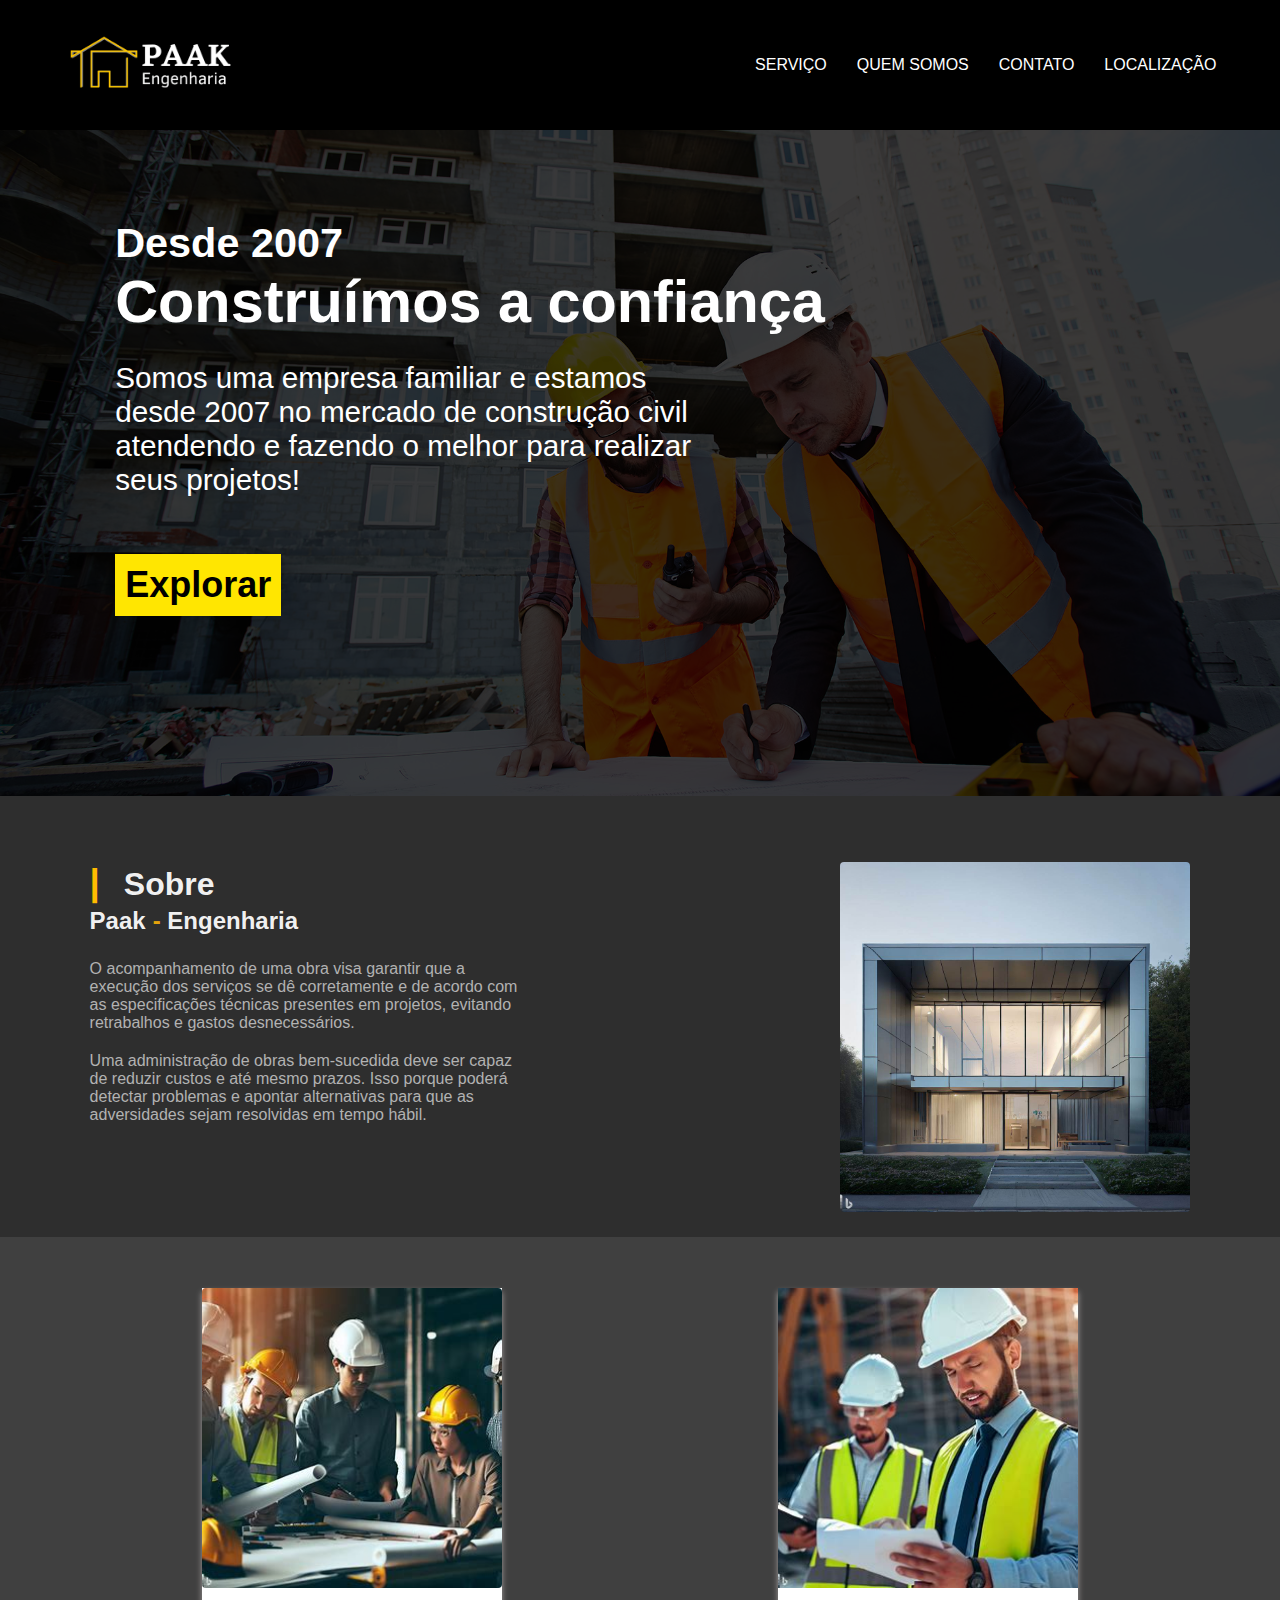
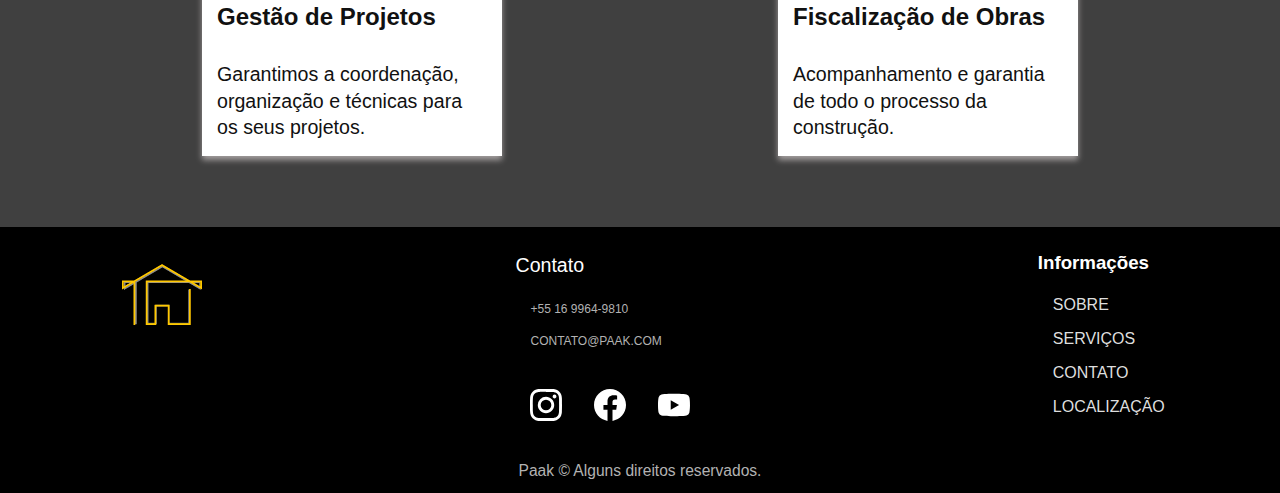
<file: index.html>
<!DOCTYPE html>
<html lang="pt-br">

<head>
  <meta charset="UTF-8">
  <meta http-equiv="X-UA-Compatible" content="IE=edge">
  <meta name="viewport" content="width=device-width, initial-scale=1.0">
  <link rel="stylesheet" href="https://cdnjs.cloudflare.com/ajax/libs/font-awesome/6.4.0/css/all.min.css
    ">
  <link rel="stylesheet" href="style.css">
  <title>PaaK - Pagina Inicial</title>
  <!-- Google tag (gtag.js) -->
<script async src="https://www.googletagmanager.com/gtag/js?id=G-ETNY8XRZ1D"></script>
<script>
  window.dataLayer = window.dataLayer || [];
  function gtag(){dataLayer.push(arguments);}
  gtag('js', new Date());

  gtag('config', 'G-ETNY8XRZ1D');
</script>
</head>

<body>
  <header>
    <nav>

      <a href="./index.html" class="logo logo-img"></a>
      <div class="menu-btns">
        <div class="hamburger-menu">
          <i class="fas fa-bars"></i>
        </div>
        <div class="close-menu hide">
          <i class="fas fa-times"></i>
        </div>
      </div>
      <ul class="menu">
        <li>
          <a href="" class="dropbtn">Serviço <span></span></a>
          <ul class="menu-dropdown  ">
            <li><a href="./gestao-de-projetos.html">Gestão de Projetos</a></li>
            <li><a href="./fiscalizacao-obra.html">Fiscalização de Obra</a></li>
          </ul>
        </li>
        <li><a href="./quemsomos.html">Quem Somos</a></li>
        <li><a href="./contato.html">Contato</a></li>
        <li><a href="contato.html#localizacao">Localização</a></li>
      </ul>
      <ul class="menu-h">
        <li>
          <a href="" class="dropbtn">Serviço <span></span></a>
          <ul class="  ">
            <li><a href="./gestao-de-projetos.html">Gestão de Projetos</a></li>
            <li><a href="./fiscalizacao-obra.html">Fiscalização de Obra</a></li>
          </ul>
        </li>
        <li><a href="./quemsomos.html">Quem Somos</a></li>
        <li><a href="./contato.html">Contato</a></li>
        <li><a href="contato.html#localizacao">Localização</a></li>
      </ul>
    </nav>
  </header>

  <main id="menuSlide">
    <div id="layout" class="">
      <button class="botao trs prev"></button>
      <button class=" botao trs next"></button>

      <div id="slider">
        <div class="slide slide1 trs ativo">
          <div class="conteudo-slide">

            <h1>Desde 2007</h1>
            <h2>Construímos a confiança</h2>
            <p>Somos uma empresa familiar e estamos desde 2007 no mercado de construção civil atendendo e fazendo o
              melhor
              para realizar seus projetos! </p>
            <div class="botao">

              <span>Explorar</span>
            </div>
          </div>
        </div>

        <div class="slide slide2 trs">

          <div class="conteudo-slide2">

            <h1 class="font-slider-A "> Precisão na Edificação</h1>
            <h2 class="font-slider-B">"Alta precisão na construção garante segurança, funcionalidade e espaços
              customizáveis."</h2>


          </div>
        </div>

        <div class="slide slide3 trs">

          <div class="conteudo-slide3 ">

            <h1 class="font-slider-B">Explore, construa, transforme!</h1>
            <h2 class="font-slider-A"> "Descubra o poder da inovação e da excelência conosco!"</h2>

          </div>
        </div>
      </div>
    </div>

  </main>

  <!-- fim do conteudo do slide -->
  <section class="introducao-bg --cor-primaria">


    <div class="introducao container">
      <div class="introducao-sobre">
        <h1 class="cor-1"> <span class="barra-titulo">|</span> Sobre </h1>
        <h2 class="cor-1"> Paak<span class=" barra-sub-titulo cor-p2">-</span> Engenharia</h2>

        <p class=" cor-5">O acompanhamento de uma obra visa garantir que a execução dos serviços se dê corretamente e de
          acordo com as especificações técnicas presentes em projetos, evitando retrabalhos e gastos desnecessários.</p>
        <p class=" cor-5">Uma administração de obras bem-sucedida deve ser capaz de reduzir custos e até mesmo prazos.
          Isso porque poderá detectar problemas e apontar alternativas para que as adversidades sejam resolvidas em
          tempo hábil. </p>


      </div>
      <div class="intro-img">
        <img src="img/Paak-quemsomos.jpeg" alt="">
      </div>
    </div>

  </section>



  <section class="slide-servico ">
    <div class="slide-container">
      <article class="card first-card">
        <a href="./gestao-de-projetos.html"> <img src="./img/gestao-de-projetos.jpg" alt="Imagem 1">
        </a>
        <div class="cont-card">
          <h2 class="">Gestão de Projetos</h2>
          <p class="font-2-m">Garantimos a coordenação, organização e técnicas para os seus projetos.</p>
        </div>
      </article>
      

      <article class="card ">
        <a href="./fiscalizacao-obra.html">
          <img src="./img/fiscalizacao-obra.jpeg" alt="Imagem 3">
        </a>
        <div class="cont-card">

          <h2 class="">Fiscalização de Obras</h2>
          <p class="font-2-m ">Acompanhamento e garantia de todo o processo da construção.</p>
        </div>
      </article>

    </div>
  </section>




  <footer class="footer-bg">
    <div class="footer container">
      <a href="./index.html"><img src="./img/Logo-imagem.png" alt="" class="logo-footer active"></a>
      <div class="footer-contato">
        <h3 class="font-2-m cor-0">Contato</h3>
        <ul class="font-2-1 ">
          <li><a href="tel:+552199999999">+55 16 9964-9810</a></li>
          <li><a href="contato@paak.com">contato@paak.com</a></li>

        </ul>
        <div class="footer-redes cor-1">
          <a href="./">
            <img src="./img/redes/instagram.svg" alt="Instagram">
          </a>
          <a href="./">
            <img src="./img/redes/facebook.svg" alt="Facebook">
          </a>
          <a href="./">
            <img src="./img/redes/youtube.svg" alt="Youtube">
          </a>
        </div>
      </div>
      <div class="footer-informacoes">
        <h3 class=" cor-0">Informações</h3>

        <ul class="menu-footer ">
          <li><a href="">Sobre</a></li>
          <li><a href="">Serviços</a></li>
          <li><a href="">Contato</a></li>
          <li><a href="">Localização</a></li>
        </ul>

      </div>
      <p class="footer-copy font-2-xs  cor-5">Paak © Alguns direitos reservados.</p>
    </div>
  </footer>


  <script src="./script-menu-h.js"></script>
  <script src="./script.js"></script>
  <script src="./card-servico.js"></script>


</body>

</html>
</file>
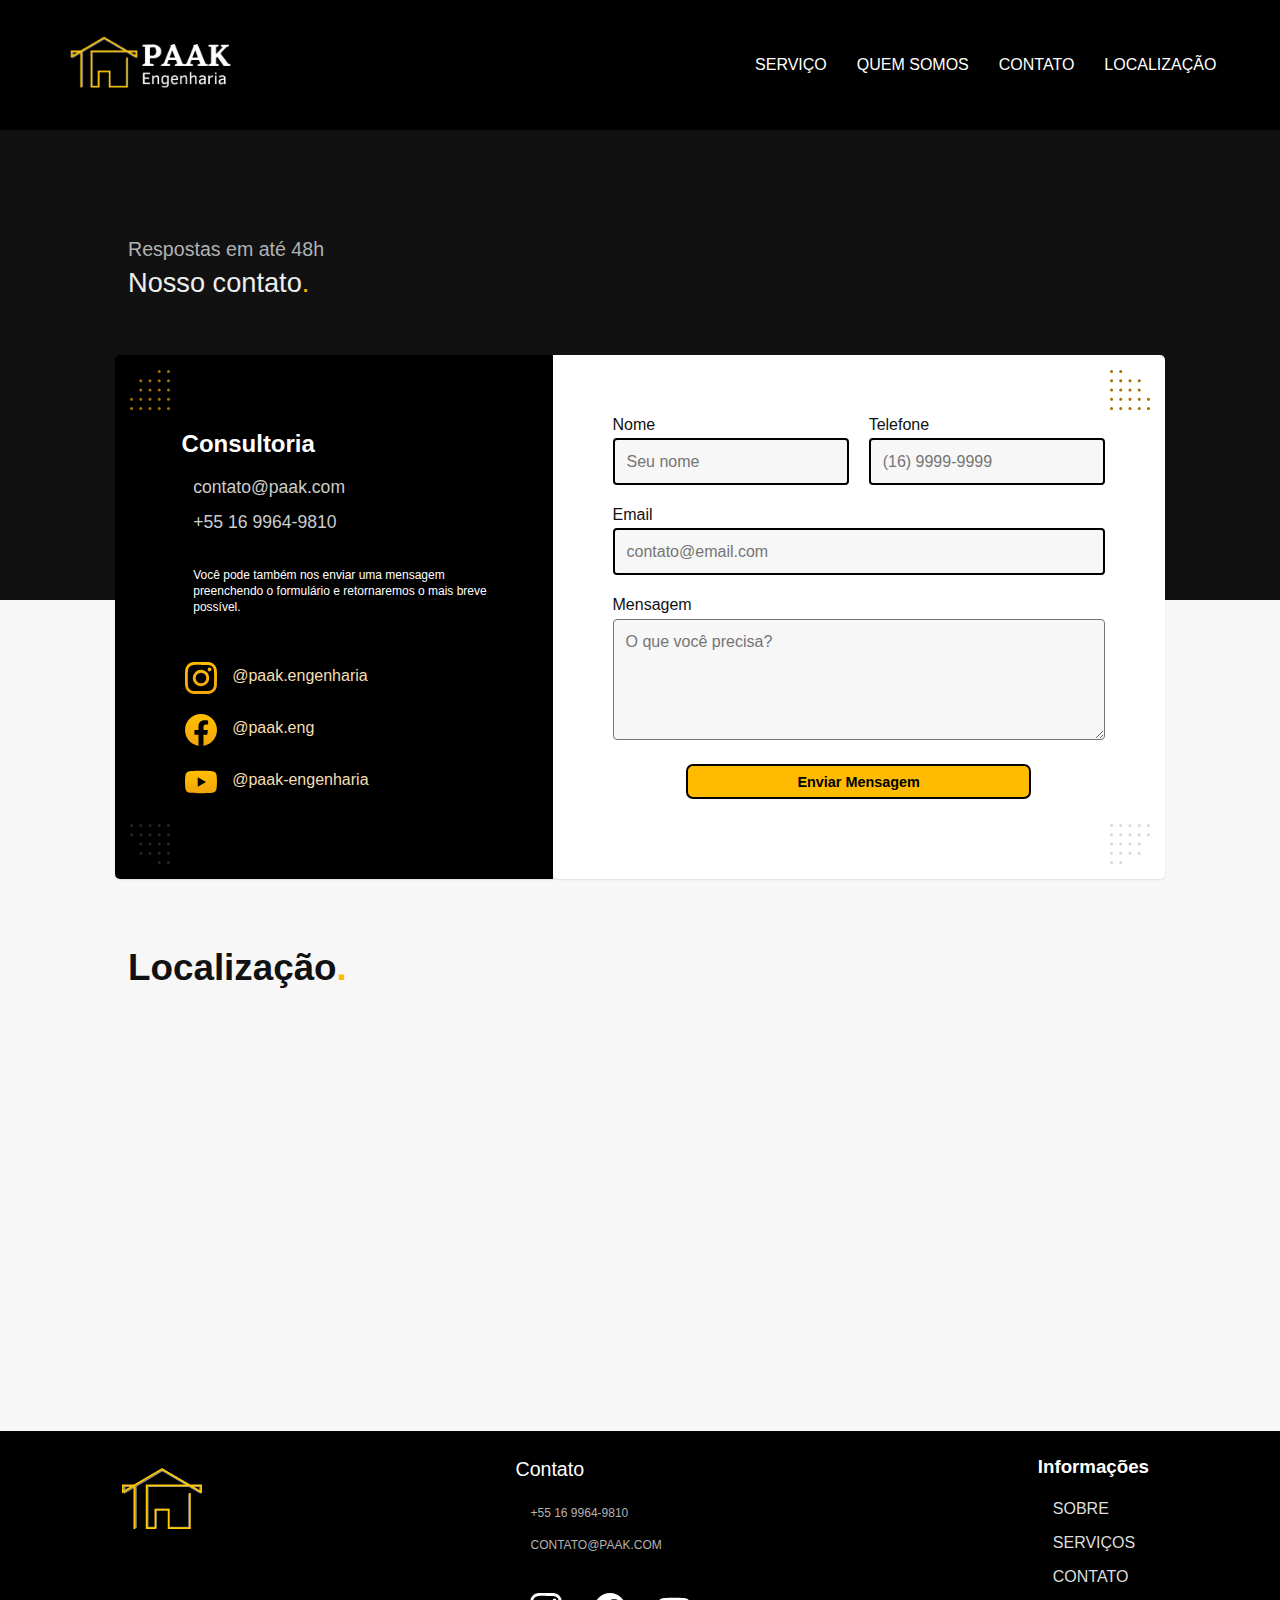
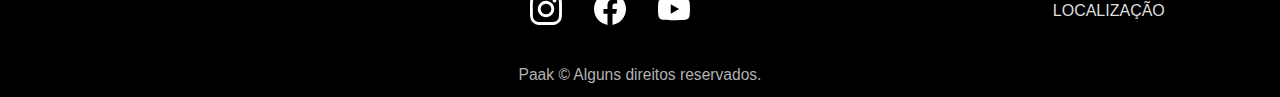
<file: contato.html>
<!DOCTYPE html>
<html lang="pt-br">

<head>
    <meta charset="UTF-8">
    <meta http-equiv="X-UA-Compatible" content="IE=edge">
    <meta name="viewport" content="width=device-width, initial-scale=1.0">
    <link rel="stylesheet" href="https://cdnjs.cloudflare.com/ajax/libs/font-awesome/6.4.0/css/all.min.css
    ">
    <link rel="stylesheet" href="style.css">
    <title>PaaK - Contato</title>
</head>


<body id="contato">
    <header class=" menu-landing">
        <nav >
         
      <a href="./index.html" class="logo logo-img"></a>
    
            <div class="menu-btns">
                <div class="hamburger-menu">
                    <i class="fas fa-bars"></i>
                </div>
                <div class="close-menu hide">
                    <i class="fas fa-times"></i>
                </div>
            </div>
            <ul class="menu ">
              <li>
                <a href="" class="dropbtn">Serviço <span ></span></a>
                <ul class="menu-dropdown  ">
                  <li><a href="./gestao-de-projetos.html">Gestão de Projetos</a></li>
                  <li><a href="./fiscalizacao-obra.html">Fiscalização de Obra</a></li>
                </ul>
              </li>
              <li><a href="./quemsomos.html">Quem Somos</a></li>
                <li><a href="./contato.html" >Contato</a></li>
                <li><a href="contato.html#localizacao" >Localização</a></li>
            </ul>
            <ul class="menu-h">
              <li>
                <a href="" class="dropbtn">Serviço <span ></span></a>
                <ul class="  ">
                  <li><a href="./gestao-de-projetos.html">Gestão de Projetos</a></li>
                  <li><a href="./fiscalizacao-obra.html">Fiscalização de Obra</a></li>
                </ul>
              </li>
              <li><a href="./quemsomos.html">Quem Somos</a></li>
                <li><a href="./contato.html">Contato</a></li>
                <li><a href="contato.html#localizacao" >Localização</a></li>
            </ul>
        </nav>
    </header>


    <main>
        <div class="titulo-bg">
            <div class="titulo-contato">
                <p class="font-2-m   cor-5">Respostas em até 48h</p>
                <h1 class="font-1-1 cor-2">Nosso contato<span class="cor-p1">.</span></h1>
            </div>
        </div>

        <div class="contato container">
            <section class="contato-dados" aria-label="Endereço">
                <h2 class="font-1-xl cor-0">Consultoria </h2>
                <address class="contato-meios font-2-s cor-4">
                    <a href="mailto:contato@paak.com">contato@paak.com</a>
                    <a href="tel:+551699999999">+55 16 9964-9810</a>
                    <p class="cor-0 font-1-xs">Você pode também nos enviar uma mensagem preenchendo o formulário e retornaremos o mais breve possível.</p>
                </address>
                <div class="contato-redes">
                  <div class="conteudo-redes">

                    <a href="./" class="cor-1">
                      <img src="./img/redes/instagram-p.svg" alt="Instagram">
                    </a>
                    <span>@paak.engenharia</span>
                  </div>
                  <div class="conteudo-redes">
                    <a href="./">
                        <img src="./img/redes/facebook-p.svg" alt="Facebook">
                    </a>
                    <span>@paak.eng</span>
                  </div>
                  <div class="conteudo-redes">
                    <a href="./">
                        <img src="./img/redes/youtube-p.svg" alt="Youtube">
                    </a>
                    <span>@paak-engenharia</span>
                  </div>
                </div>
            </section>
            <section class="contato-formulario" id="formulario" aria-label="Formulário">
              <form class="form" action="./contato.html">
                <div>
                    <label for="nome">Nome</label>
                    <input type="text" id="nome" minlength="3" maxlength="50" name="nome" placeholder="Seu nome" >
                    <span class="error-message" id="nome-error"></span>
                </div>
                <div>
                    <label for="telefone">Telefone</label>
                    <input type="text" maxlength="11" id="telefone" name="telefone" placeholder="(16) 9999-9999" >
                    <span class="error-message" id="telefone-error"></span>
                </div>
                <div class="col-2">
                    <label for="email">Email</label>
                    <input type="email" id="email" name="email" placeholder="contato@email.com"  >
                    <span class="error-message" id="email-error"></span>
                </div>
                <div class="col-2">
                    <label for="mensagem">Mensagem</label>
                    <textarea rows="5" id="mensagem" minlength="20" maxlength="400" name="mensagem" placeholder="O que você precisa?"></textarea>
                    <span class="error-message" id="mensagem-error"></span>
                </div>
                <input type="submit" id="botao-form" class="col-2" value="Enviar Mensagem">
                <span id="success-message"></span>
            </form>
            
            
            </section>
        </div>
    </main>

    <section id="localizacao">

        <article class="local container">
            <h2 class="font-1-x1"> Localização<span class="cor-p1">.</span></h2>
            <div class="local-item">
                <iframe id="local-mapa" src="https://www.google.com/maps/embed?pb=!1m18!1m12!1m3!1d3714.823839078852!2d-48.51177462531746!3d-21.39683988565657!2m3!1f0!2f0!3f0!3m2!1i1024!2i768!4f13.1!3m3!1m2!1s0x94b9390e04284001%3A0x8231bb9413dad1f0!2sAv.%20Mario%20da%20Silva%20Camargo%2C%201018%20-%20Taquaritinga%2C%20SP%2C%2015900-000!5e0!3m2!1spt-BR!2sbr!4v1683212436504!5m2!1spt-BR!2sbr" allowfullscreen="" loading="lazy" referrerpolicy="no-referrer-when-downgrade"></iframe>
                  
            </div>

        </article>
    </section>


    <footer class="footer-bg">
      <div class="footer container">
        <a href="./index.html"><img src="./img/Logo-imagem.png" alt="" class="logo-footer active"></a>
        <div class="footer-contato">
          <h3 class="font-2-m cor-0">Contato</h3>
          <ul class="font-2-1 ">
            <li><a href="tel:+552199999999">+55 16 9964-9810</a></li>
            <li><a href="contato@paak.com">contato@paak.com</a></li>
  
          </ul>
          <div class="footer-redes cor-1">
            <a href="./">
              <img src="./img/redes/instagram.svg" alt="Instagram">
            </a>
            <a href="./">
              <img src="./img/redes/facebook.svg" alt="Facebook">
            </a>
            <a href="./">
              <img src="./img/redes/youtube.svg" alt="Youtube">
            </a>
          </div>
        </div>
        <div class="footer-informacoes">
          <h3 class=" cor-0">Informações</h3>
  
          <ul class="menu-footer ">
            <li><a href="">Sobre</a></li>
            <li><a href="">Serviços</a></li>
            <li><a href="">Contato</a></li>
            <li><a href="">Localização</a></li>
          </ul>
  
        </div>
        <p class="footer-copy font-2-xs  cor-5">Paak © Alguns direitos reservados.</p>
      </div>
    </footer>
  
    
    
    <script src="./script-menu-h.js"></script>
    <script src="./form.js"></script>
  



</body>

</html>
</file>
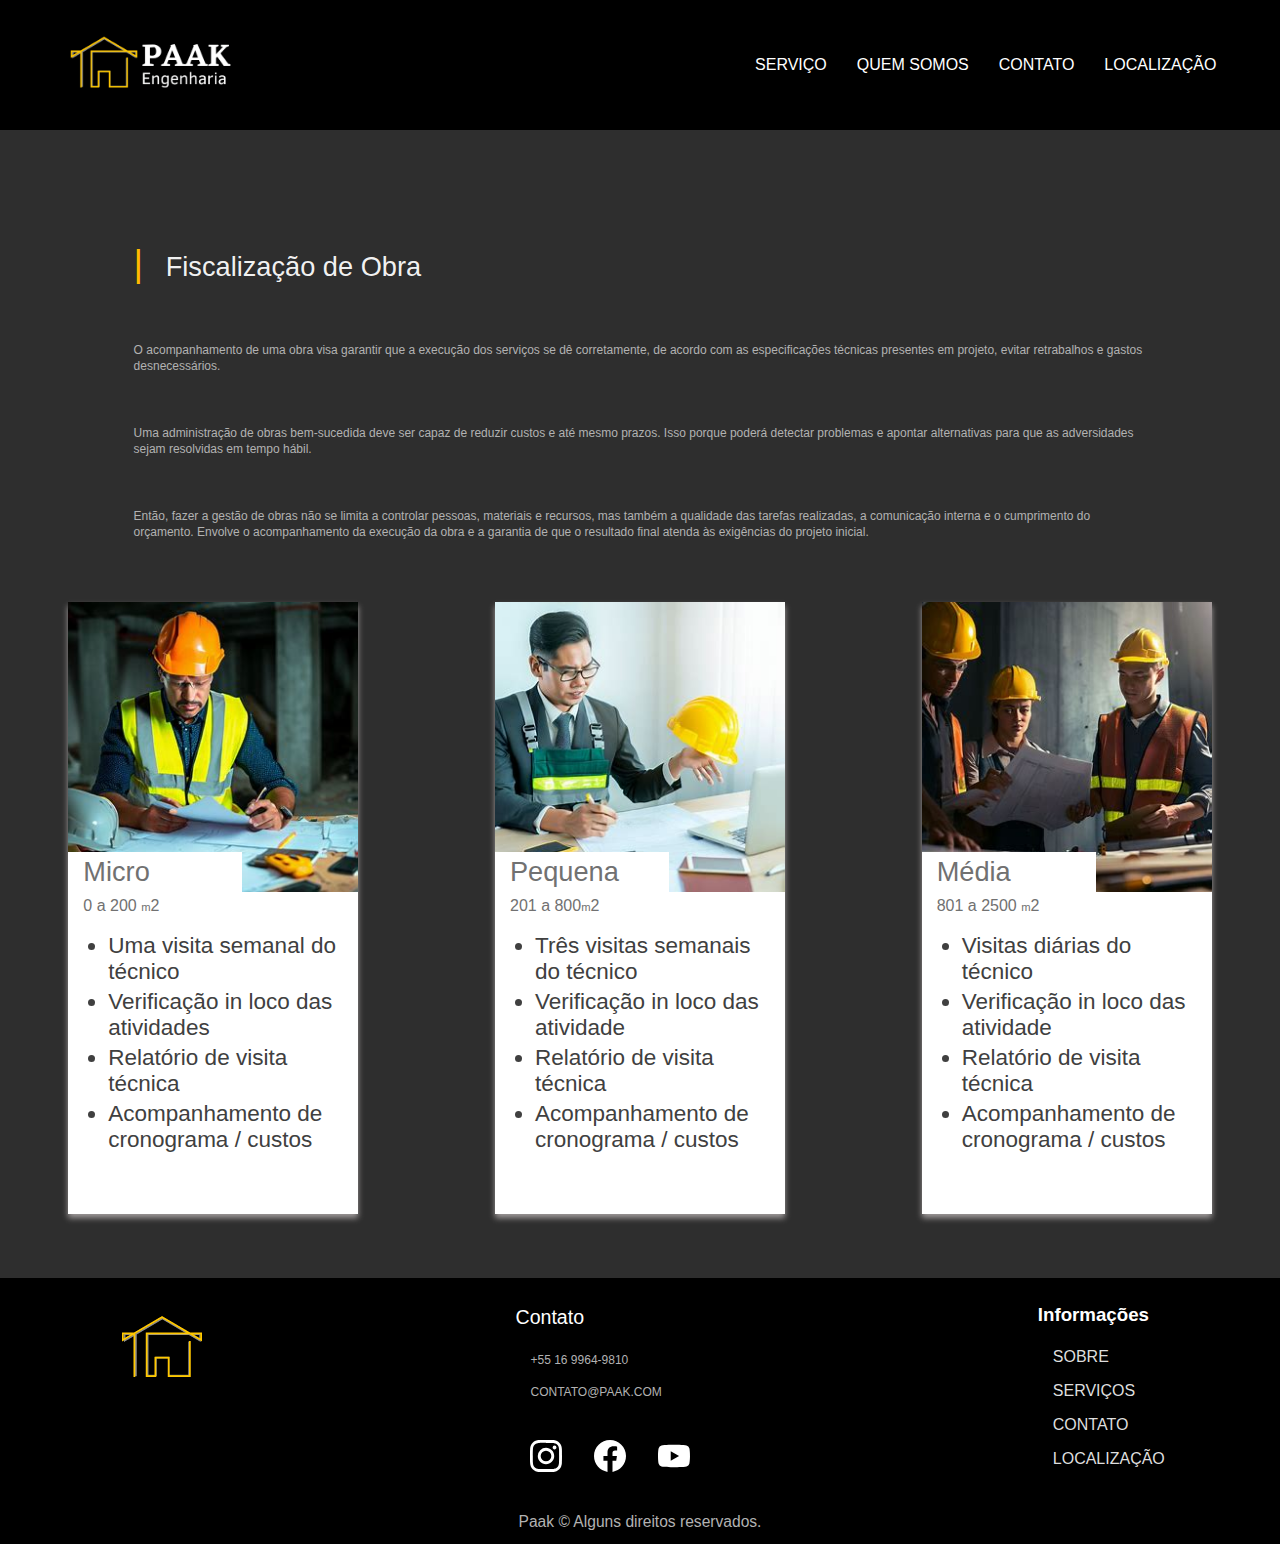
<file: fiscalizacao-obra.html>
<!DOCTYPE html>
<html lang="pt-br">

<head>
  <meta charset="UTF-8">
  <meta http-equiv="X-UA-Compatible" content="IE=edge">
  <meta name="viewport" content="width=device-width, initial-scale=1.0">
  <link rel="stylesheet" href="https://cdnjs.cloudflare.com/ajax/libs/font-awesome/6.4.0/css/all.min.css
    ">
  <link rel="stylesheet" href="style.css">
  <title>PaaK - fiscalizacao de Obra</title>
</head>

<body class="bg-corpo">
  <header>
    <nav>


      <a href="./index.html" class="logo logo-img"></a>

      <div class="menu-btns">
        <div class="hamburger-menu">
          <i class="fas fa-bars"></i>
        </div>
        <div class="close-menu hide">
          <i class="fas fa-times"></i>
        </div>
      </div>
      <ul class="menu">
        <li>
          <a href="" class="dropbtn">Serviço <span></span></a>
          <ul class="menu-dropdown  ">
            <li><a href="./gestao-de-projetos.html">Gestão de Projetos</a></li>
            <li><a href="./fiscalizacao-obra.html">Fiscalização de Obra</a></li>
          </ul>
        </li>
        <li><a href="./quemsomos.html">Quem Somos</a></li>
        <li><a href="./contato.html">Contato</a></li>
        <li><a href="contato.html#localizacao">Localização</a></li>
      </ul>
      <ul class="menu-h">
        <li>
          <a href="" class="dropbtn">Serviço <span></span></a>
          <ul class="  ">
            <li><a href="./gestao-de-projetos.html">Gestão de Projetos</a></li>
            <li><a href="./fiscalizacao-obra.html">Fiscalização de Obra</a></li>
          </ul>
        </li>
        <li><a href="./quemsomos.html">Quem Somos</a></li>
        <li><a href="./contato.html">Contato</a></li>
        <li><a href="contato.html#localizacao">Localização</a></li>
      </ul>
    </nav>
  </header>



  <main class="servicos-bg">
    <div class="servicos container">

      <div class="servicos-gestao">
        <h1 class=" font-1-1 cor-1"> <span class="barra-titulo">|</span> Fiscalização de Obra </h1>

        <p class="font-1-xs cor-5">O acompanhamento de uma obra visa garantir que a execução dos serviços se dê
          corretamente, de acordo com as especificações técnicas presentes em projeto, evitar retrabalhos e gastos
          desnecessários.</p>
        <p class="font-1-xs cor-5">Uma administração de obras bem-sucedida deve ser capaz de reduzir custos e até mesmo
          prazos. Isso porque poderá detectar problemas e apontar alternativas para que as adversidades sejam resolvidas
          em tempo hábil.</p>
        <p class="font-1-xs cor-5">Então, fazer a gestão de obras não se limita a controlar pessoas, materiais e
          recursos, mas também a qualidade das tarefas realizadas, a comunicação interna e o cumprimento do orçamento.
          Envolve o acompanhamento da execução da obra e a garantia de que o resultado final atenda às exigências do
          projeto inicial.</p>
      </div>

    </div>

  </main>

  <section class="container-fisca-obras ">
    <div class="card-obras">
      <img src="./img/fiscalizacao-img1.jpeg" alt="">
      <div class="titulo-card">
        <span class="cor-7 font-1-1 ">Micro</span>
        <p class="cor-7 ">0 a 200 <span class="font-0-xs">m</span>2 </p>
        <ul class="list-card-obras  cor-9">
          <li>Uma visita semanal do técnico</li>
          <li>Verificação in loco das atividades</li>
          <li>Relatório de visita técnica</li>
          <li>Acompanhamento de cronograma / custos</li>
        </ul>
      </div>
      <div class="hover-button">
        <button class="btn-hover"><a href="./contato.html#formulario">Saiba mais</a></button>
      </div>
    </div>


    <div class="card-obras">
      <img src="./img/fiscalizacao-img2.jpeg" alt="">
      <div class="titulo-card">
        <span class="cor-7 font-1-1 ">Pequena</span>
        <p class="cor-7 ">201 a 800<span class="font-0-xs">m</span>2 </p>
        <ul class="list-card-obras  cor-9">
          <li>Três visitas semanais do técnico</li>
          <li>Verificação in loco das atividade</li>
          <li>Relatório de visita técnica</li>
          <li>Acompanhamento de cronograma / custos</li>


        </ul>

      </div>
      <div class="hover-button">
        <button class="btn-hover"><a href="./contato.html#formulario">Saiba mais</a></button>
      </div>
    </div>
    <div class="card-obras">
      <img src="./img/fiscalizacao-img3.jpeg" alt="">
      <div class="titulo-card">
        <span class="cor-7 font-1-1 ">Média</span>
        <p class="cor-7 ">801 a 2500 <span class="font-0-xs">m</span>2 </p>
        <ul class="list-card-obras  cor-9">
          <li>Visitas diárias do técnico</li>
          <li>Verificação in loco das atividade</li>
          <li>Relatório de visita técnica</li>
          <li>Acompanhamento de cronograma / custos</li>
        </ul>

      </div>
      <div class="hover-button">
        <button class="btn-hover"><a href="./contato.html#formulario">Saiba mais</a></button>
      </div>
    </div>
  </section>



  <footer class="footer-bg">
    <div class="footer container">
      <a href="./index.html"><img src="./img/Logo-imagem.png" alt="" class="logo-footer active"></a>
      <div class="footer-contato">
        <h3 class="font-2-m cor-0">Contato</h3>
        <ul class="font-2-1 ">
          <li><a href="tel:+552199999999">+55 16 9964-9810</a></li>
          <li><a href="contato@paak.com">contato@paak.com</a></li>

        </ul>
        <div class="footer-redes cor-1">
          <a href="./">
            <img src="./img/redes/instagram.svg" alt="Instagram">
          </a>
          <a href="./">
            <img src="./img/redes/facebook.svg" alt="Facebook">
          </a>
          <a href="./">
            <img src="./img/redes/youtube.svg" alt="Youtube">
          </a>
        </div>
      </div>
      <div class="footer-informacoes">
        <h3 class=" cor-0">Informações</h3>

        <ul class="menu-footer ">
          <li><a href="">Sobre</a></li>
          <li><a href="">Serviços</a></li>
          <li><a href="">Contato</a></li>
          <li><a href="">Localização</a></li>
        </ul>

      </div>
      <p class="footer-copy font-2-xs  cor-5">Paak © Alguns direitos reservados.</p>
    </div>
  </footer>

  

  <script src="./script-menu-h.js"></script>



</body>

</html>
</file>
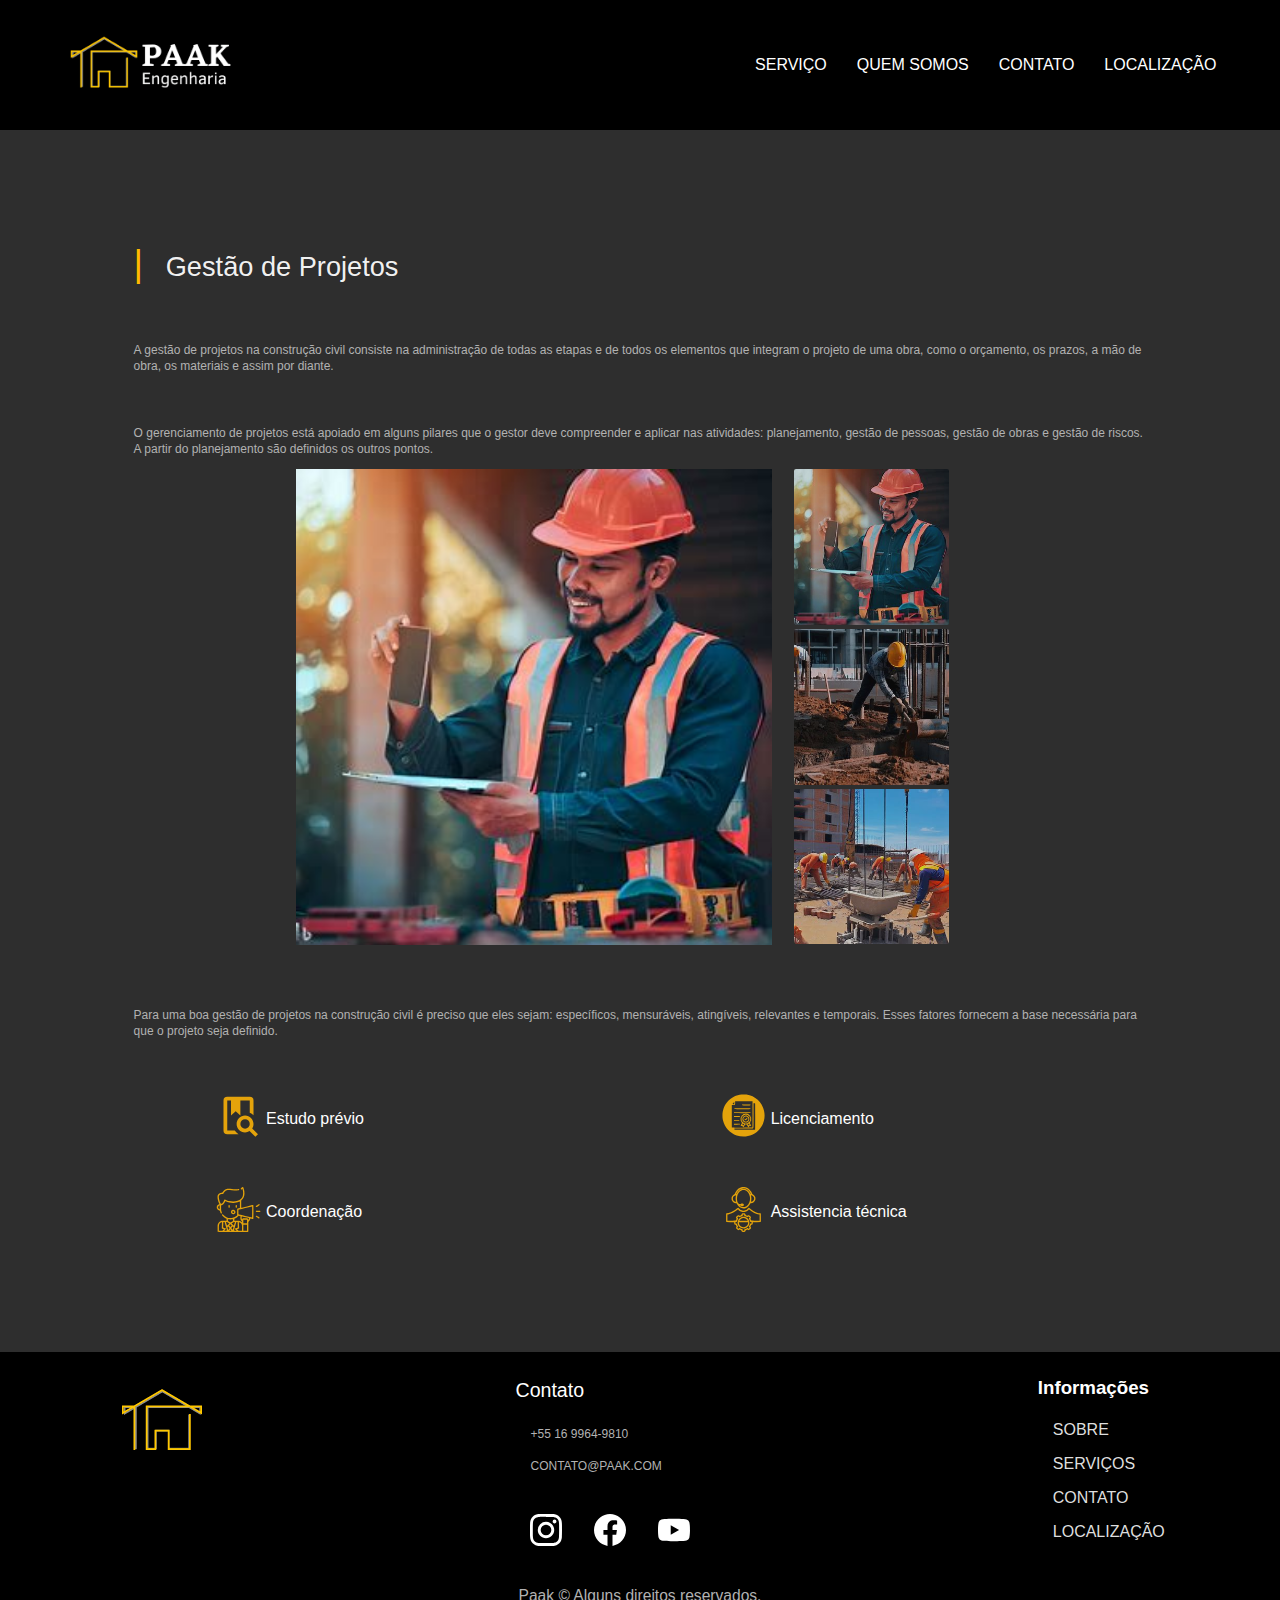
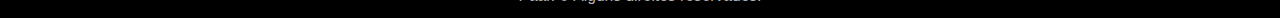
<file: gestao-de-projetos.html>
<!DOCTYPE html>
<html lang="pt-br">

<head>
  <meta charset="UTF-8">
  <meta http-equiv="X-UA-Compatible" content="IE=edge">
  <meta name="viewport" content="width=device-width, initial-scale=1.0">
  <link rel="stylesheet" href="https://cdnjs.cloudflare.com/ajax/libs/font-awesome/6.4.0/css/all.min.css
    ">
  <link rel="stylesheet" href="style.css">
  <title>PaaK - Gestão de Projetos</title>
</head>

<body>
  <header>
    <nav>

   
      <a href="./index.html" class="logo logo-img"></a>

      <div class="menu-btns">
        <div class="hamburger-menu">
          <i class="fas fa-bars"></i>
        </div>
        <div class="close-menu hide">
          <i class="fas fa-times"></i>
        </div>
      </div>
      <ul class="menu">
        <li>
          <a href="" class="dropbtn">Serviço <span></span></a>
          <ul class="menu-dropdown  ">
            <li><a href="./gestao-de-projetos.html">Gestão de Projetos</a></li>
            <li><a href="./fiscalizacao-obra.html">Fiscalização de Obra</a></li>
          </ul>
        </li>
        <li><a href="./quemsomos.html">Quem Somos</a></li>
        <li><a href="./contato.html">Contato</a></li>
        <li><a href="contato.html#localizacao">Localização</a></li>
      </ul>
      <ul class="menu-h">
        <li>
          <a href="" class="dropbtn">Serviço <span></span></a>
          <ul class="  ">
            <li><a href="./gestao-de-projetos.html">Gestão de Projetos</a></li>
            <li><a href="./fiscalizacao-obra.html">Fiscalização de Obra</a></li>
          </ul>
        </li>
        <li><a href="./quemsomos.html">Quem Somos</a></li>
        <li><a href="./contato.html">Contato</a></li>
        <li><a href="contato.html#localizacao">Localização</a></li>
      </ul>
    </nav>
  </header>



  <main class="servicos-bg">
    <div class="servicos container">

      <div class="servicos-gestao">
        <h1 class="font-1-1 cor-1"> <span class="barra-titulo">|</span> Gestão de Projetos </h1>

        <p class="font-1-xs cor-5">A gestão de projetos na construção civil consiste na administração de todas as etapas
          e de todos os elementos que integram o projeto de uma obra, como o orçamento, os prazos, a mão de obra, os
          materiais e assim por diante.</p>
        <p class="font-1-xs cor-5">O gerenciamento de projetos está apoiado em alguns pilares que o gestor deve
          compreender e aplicar nas atividades: planejamento, gestão de pessoas, gestão de obras e gestão de riscos. A
          partir do planejamento são definidos os outros pontos.</p>
         
         
          <div class="cont-galery">
            <!-- A imagem expandida -->
            <div class="galery-imagens">
              <img id="expandedImg" src="./img/gestao-img1.jpeg"  alt="homem gerenciando a obra" class="active-img" >
            </div>
            <!-- As imagens menores -->
            <div class="column">
              <img src="./img/gestao-img1.jpeg" alt="Na contrução" onclick="expandImage(this);" >
              <img src="./img/gestao-img2.jpeg" alt="Na contrução" onclick="expandImage(this);" >
              <img src="./img/gestao-img3.jpeg" alt="Trabalhadores na obra" onclick="expandImage(this);" >            
            </div>
          </div>
          
        <p class="font-1-xs cor-5">Para uma boa gestão de projetos na construção civil é preciso que eles sejam:
          específicos, mensuráveis, atingíveis, relevantes e temporais. Esses fatores fornecem a base necessária para
          que o projeto seja definido.</p>
      </div>

    </div>
    <div class="topicos-servicos">
      <div class="campo-topicos">
        <img src="./img/svg/estudo.svg" alt="">
        <p class="cor-0">Estudo prévio</p>
      </div>
      <div class="campo-topicos">
        <img src="./img/svg/licenciamento.svg" alt="">
        <p class="cor-0">Licenciamento</p>
      </div>
      <div class="campo-topicos">
        <img src="./img/svg/cordenador.svg" alt="">
        <p class="cor-0">Coordenação </p>
      </div>
      <div class="campo-topicos">
        <img src="./img/svg/assistencia.svg" alt="">
        <p class="campo-topicosUltimo cor-0">Assistencia técnica </p>
      </div>
    </div>
  </main>



  <footer class="footer-bg">
    <div class="footer container">
      <a href="./index.html"><img src="./img/Logo-imagem.png" alt="" class="logo-footer active"></a>
      <div class="footer-contato">
        <h3 class="font-2-m cor-0">Contato</h3>
        <ul class="font-2-1 ">
          <li><a href="tel:+552199999999">+55 16 9964-9810</a></li>
          <li><a href="contato@paak.com">contato@paak.com</a></li>

        </ul>
        <div class="footer-redes cor-1">
          <a href="./">
            <img src="./img/redes/instagram.svg" alt="Instagram">
          </a>
          <a href="./">
            <img src="./img/redes/facebook.svg" alt="Facebook">
          </a>
          <a href="./">
            <img src="./img/redes/youtube.svg" alt="Youtube">
          </a>
        </div>
      </div>
      <div class="footer-informacoes">
        <h3 class=" cor-0">Informações</h3>

        <ul class="menu-footer ">
          <li><a href="">Sobre</a></li>
          <li><a href="">Serviços</a></li>
          <li><a href="">Contato</a></li>
          <li><a href="">Localização</a></li>
        </ul>

      </div>
      <p class="footer-copy font-2-xs  cor-5">Paak © Alguns direitos reservados.</p>
    </div>
  </footer>

  
  

  <script src="./script-menu-h.js"></script>
  <script src="./script-galery.js"></script>
 
</body>

</html>
</file>
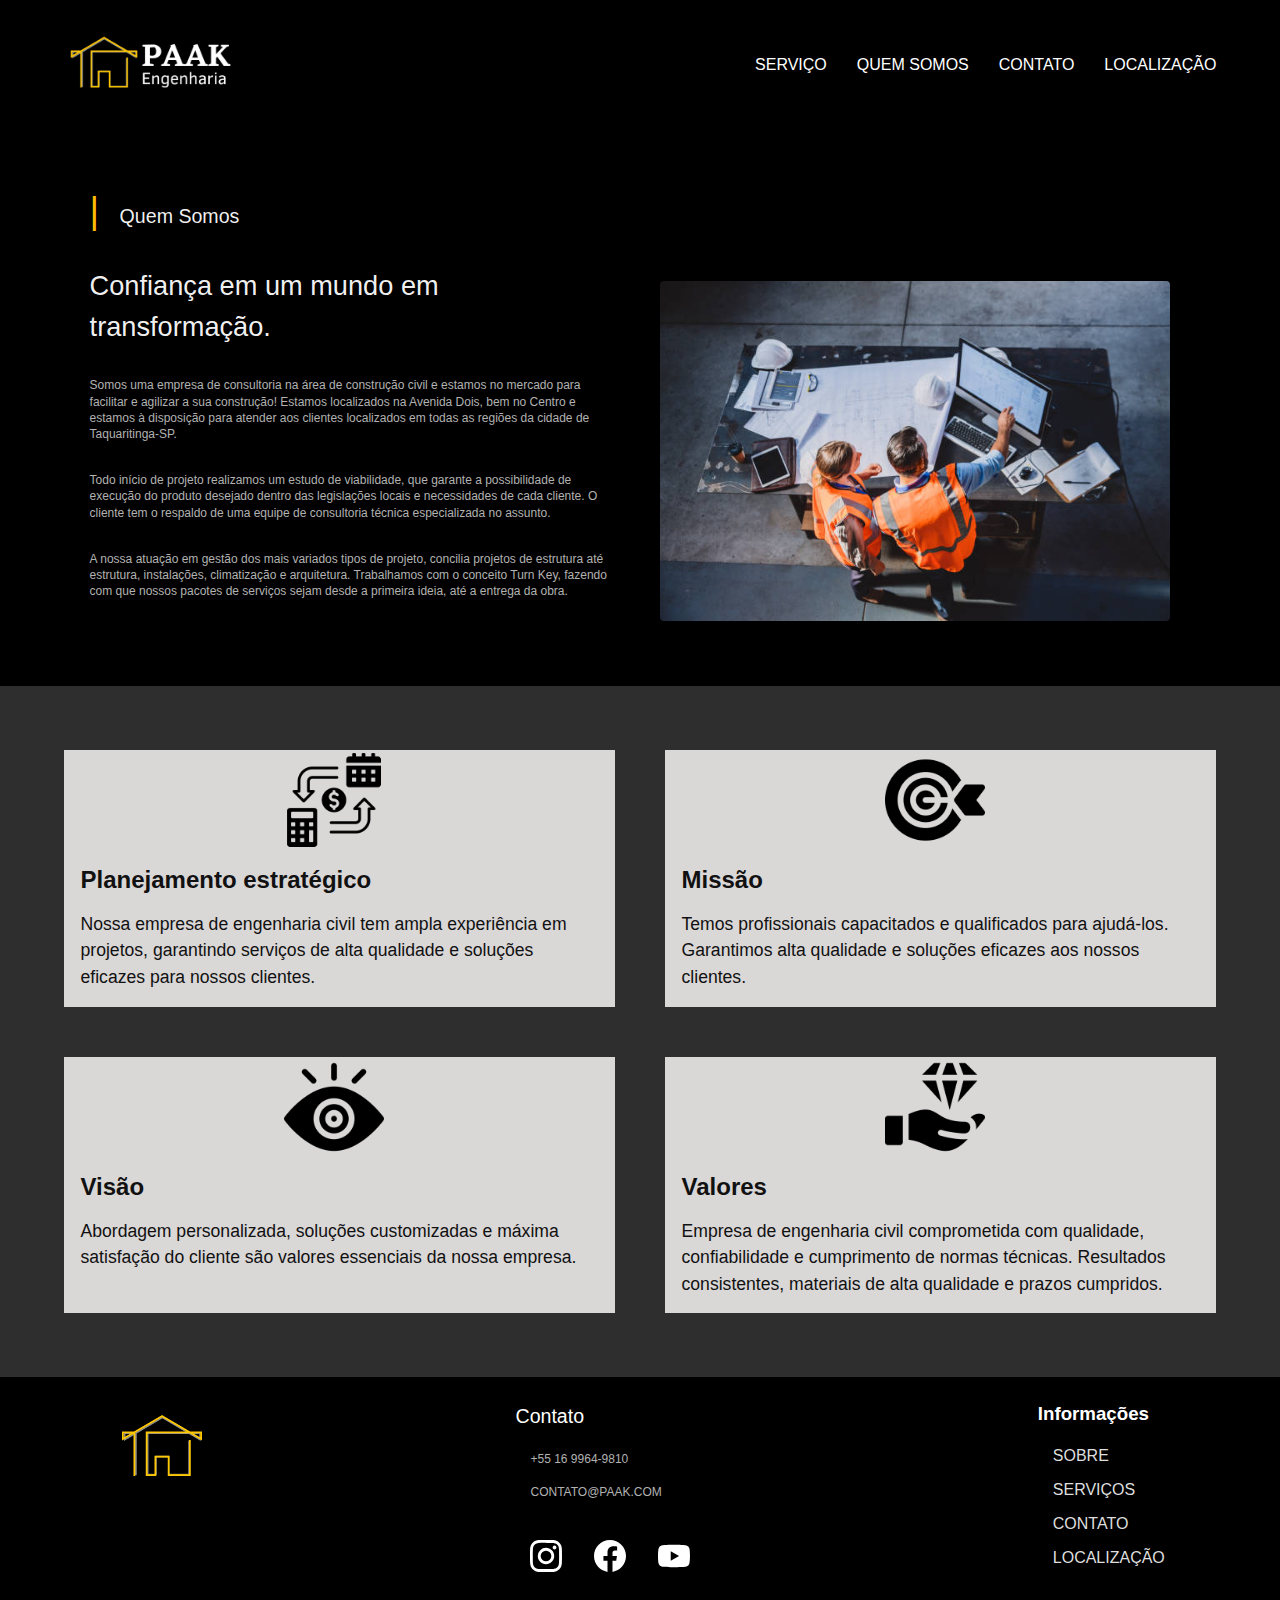
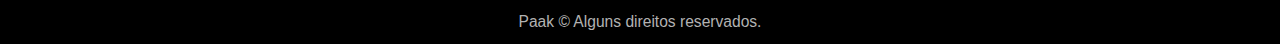
<file: quemsomos.html>
<!DOCTYPE html>
<html lang="pt-br">

<head>
  <meta charset="UTF-8">
  <meta http-equiv="X-UA-Compatible" content="IE=edge">
  <meta name="viewport" content="width=device-width, initial-scale=1.0">
  <link rel="stylesheet" href="https://cdnjs.cloudflare.com/ajax/libs/font-awesome/6.4.0/css/all.min.css
    ">
  <link rel="stylesheet" href="style.css">
  <title>PaaK - Quem Somos</title>
</head>

<body>
  <header>
    <nav>
     
    
      <a href="./index.html" class="logo logo-img"></a>

        <div class="menu-btns">
            <div class="hamburger-menu">
                <i class="fas fa-bars"></i>
            </div>
            <div class="close-menu hide">
                <i class="fas fa-times"></i>
            </div>
        </div>
        <ul class="menu">
          <li>
            <a href="" class="dropbtn">Serviço <span ></span></a>
            <ul class="menu-dropdown  ">
              <li><a href="./gestao-de-projetos.html">Gestão de Projetos</a></li>
              <li><a href="./fiscalizacao-obra.html">Fiscalização de Obra</a></li>
            </ul>
          </li>
          <li><a href="./quemsomos.html">Quem Somos</a></li>
            <li><a href="./contato.html" >Contato</a></li>
            <li><a href="contato.html#localizacao" >Localização</a></li>
        </ul>
        <ul class="menu-h">
          <li>
            <a href="" class="dropbtn">Serviço <span ></span></a>
            <ul class="  ">
              <li><a href="./gestao-de-projetos.html">Gestão de Projetos</a></li>
              <li><a href="./fiscalizacao-obra.html">Fiscalização de Obra</a></li>
            </ul>
          </li>
          <li><a href="./quemsomos.html">Quem Somos</a></li>
            <li><a href="./contato.html">Contato</a></li>
            <li><a href="contato.html#localizacao" >Localização</a></li>
        </ul>
    </nav>
</header>



  <main class="quemsomos-bg">
    <div class="quemsomos container">
      <div class="quemsomos-conteudo">
        <h1 class="cor-1 font-2-m"> <span class=" barra-titulo">|</span> Quem Somos </h1>
        <h2 class="cor-1 font-1-1"> Confiança em um mundo em transformação.</h2>

        <p class="font-1-xs cor-5">Somos uma empresa de consultoria na área de construção civil e estamos no mercado para facilitar e agilizar a sua construção! Estamos localizados na Avenida Dois, bem no Centro e estamos à disposição para atender aos clientes localizados em todas as regiões da cidade de Taquaritinga-SP.</p>
        <p class="font-1-xs cor-5">Todo início de projeto realizamos um estudo de viabilidade, que garante a possibilidade de execução do produto desejado dentro das legislações locais e necessidades de cada cliente. O cliente tem o respaldo de uma equipe de consultoria técnica especializada no assunto.</p>
        <p class="font-1-xs cor-5">A nossa atuação em gestão dos mais variados tipos de projeto, concilia projetos de estrutura até estrutura, instalações, climatização e arquitetura. Trabalhamos com o conceito Turn Key, fazendo com que nossos pacotes de serviços sejam desde a primeira ideia, até a entrega da obra.</p>
      </div>
      <div>
        <img src="img/inicio-quem-somos.jpg" alt="">
      </div>
    </div>
  </main>

  <section class="container-qsomos">
    <div class="card-qsomos">
      <img src="./img/planejamento.png" alt="Experiência Comprovada">
      <h2>Planejamento estratégico</h2>
      <p class="font-2-s" >Nossa empresa de engenharia civil tem ampla experiência em projetos, garantindo serviços de alta qualidade e
         soluções eficazes para nossos clientes.</p>
    </div>
    
    <div class="card-qsomos">
      <img src="img/alvo.png" alt="Equipe Especializada">
      <h2>Missão</h2>
      <p class="font-2-s"> Temos profissionais capacitados e qualificados para ajudá-los. Garantimos alta qualidade e soluções eficazes aos nossos 
        clientes.</p>
    </div>
    
    <div class="card-qsomos">
      <img src="img/visao.png" alt="Abordagem Personalizada">
      <h2 class="font-2-l-b">Visão</h2>
      <p class="font-2-s">Abordagem personalizada, soluções customizadas e máxima satisfação do cliente são valores essenciais da nossa 
        empresa.</p>
    </div>
    
    <div class="card-qsomos">
      <img src="img/valores.png" alt="Qualidade e Confiabilidade">
      <h2>Valores</h2>
      <p class="font-2-s">Empresa de engenharia civil comprometida com qualidade, confiabilidade e cumprimento de normas técnicas. Resultados 
        consistentes, materiais de alta qualidade e prazos cumpridos.</p>
    </div>
  </section>
  






  <footer class="footer-bg">
    <div class="footer container">
      <a href="./index.html"><img src="./img/Logo-imagem.png" alt="" class="logo-footer active"></a>
      <div class="footer-contato">
        <h3 class="font-2-m cor-0">Contato</h3>
        <ul class="font-2-1 ">
          <li><a href="tel:+552199999999">+55 16 9964-9810</a></li>
          <li><a href="contato@paak.com">contato@paak.com</a></li>

        </ul>
        <div class="footer-redes cor-1">
          <a href="./">
            <img src="./img/redes/instagram.svg" alt="Instagram">
          </a>
          <a href="./">
            <img src="./img/redes/facebook.svg" alt="Facebook">
          </a>
          <a href="./">
            <img src="./img/redes/youtube.svg" alt="Youtube">
          </a>
        </div>
      </div>
      <div class="footer-informacoes">
        <h3 class=" cor-0">Informações</h3>

        <ul class="menu-footer ">
          <li><a href="">Sobre</a></li>
          <li><a href="">Serviços</a></li>
          <li><a href="">Contato</a></li>
          <li><a href="">Localização</a></li>
        </ul>

      </div>
      <p class="footer-copy font-2-xs  cor-5">Paak © Alguns direitos reservados.</p>
    </div>
  </footer>

  
  <script src="./script-menu-h.js"></script>



</body>

</html>
</file>
<file: style.css>
@import "./css/global/menu.css";
@import "./css/global/footer.css";
@import "./css/global/global.css";


/* Utilidades */

@import "./css/utilidades/cores.css";
@import "./css/utilidades/tipografia.css";
@import "./css/utilidades/formulario.css";


/* Pagina Inicial */
@import "./css/PaginaInicial/introducao-sobre.css";
@import "./css/PaginaInicial/introducao-servicos.css";
@import "./css/PaginaInicial/introducao-slide.css";

/* Pagina Serviços */
@import "./css/PaginaServicos/servicos.css";
@import "./css/PaginaServicos/galery-gestao.css";
@import "./css/PaginaServicos/topicos-servicos.css";
@import "./css/PaginaServicos/card-fiscalizacao.css";

/* Pagina Quem Somos */
@import "./css/PaginaQuemSomos/intro-qsomos.css";
@import "./css/PaginaQuemSomos/card-valores.css";

/* Pagina de Contato */
@import "./css/PaginaContato/contato.css";
@import "./css/PaginaContato/localizacao.css";
</file>
